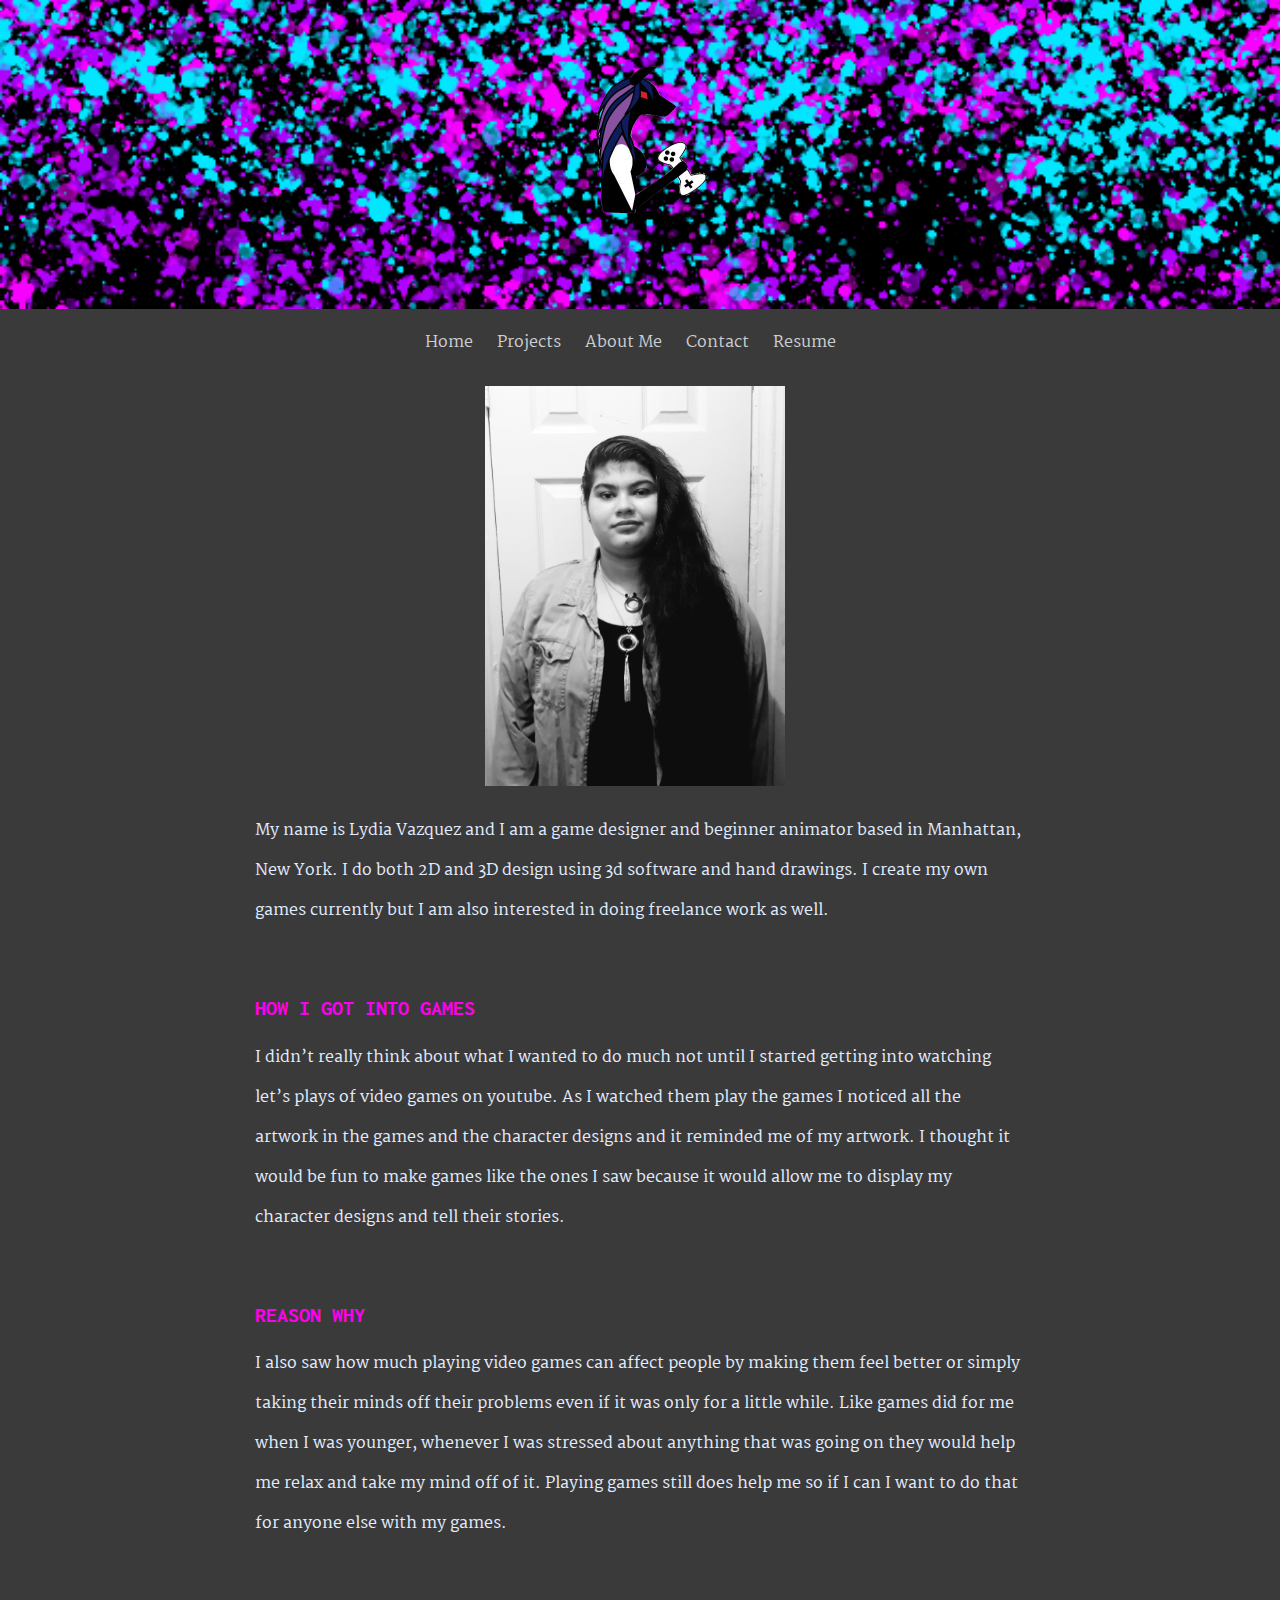
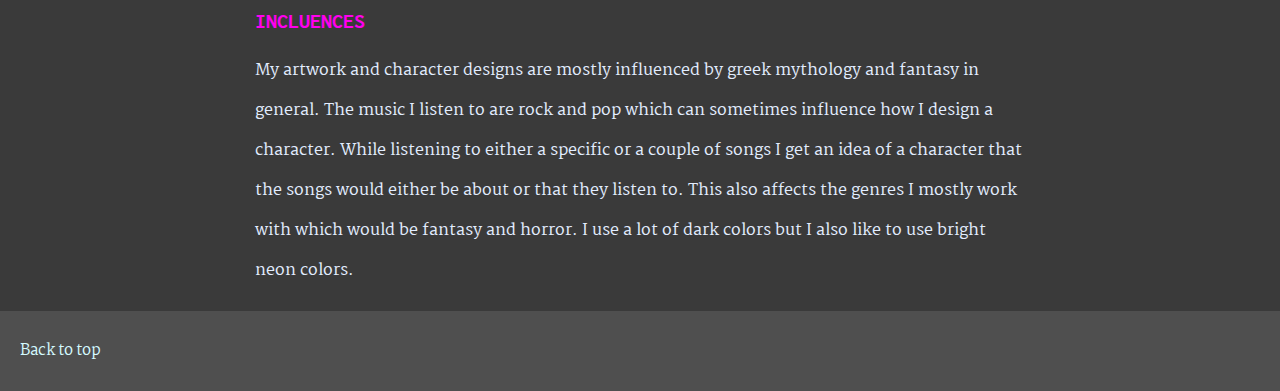
<file: portfolio/AboutMe.html>
<!DOCTYPE html>
<html lang="en">
<head>
    <meta charset="utf-8">
    <title>Portfolio</title>
	<meta name="viewport" content="width=device-width, initial-scale=1">
    <link href="https://fonts.googleapis.com/css?family=Inconsolata|Martel" rel="stylesheet">
    <link rel="stylesheet" href="main.css">
    
</head>
    <div class="cover"><img src="images/logoVer2.png" height="300px"></div>
    <body>
        <div class="wrapper">
    <nav>
        <ul>
            <li><a href="index.html">Home</a></li>
            <li><a href="Projects.html">Projects</a></li>
            <li><a href="AboutMe.html">About Me</a></li>
            <li><a href="Contact.html">Contact</a></li>
            <li><a href="resume.html">Resume</a></li>
        </ul>
    </nav>  
    <main>
        <div class="portrait"><img src="images/portrait2.jpg" height="400px"></div>
        <p>My name is Lydia Vazquez and I am a game designer and beginner animator based in Manhattan, New York. I do both 2D and 3D design using 3d software and hand drawings. I create my own games currently but I am also interested in doing freelance work as well.</p>
        <br>
        
        <h2>How I got into games</h2>
        
        <p> I didn’t really think about what I wanted to do much not until I started getting into watching let’s plays of video games on youtube. As I watched them play the games I noticed all the artwork in the games and the character designs and it reminded me of my artwork. I thought it would be fun to make games like the ones I saw because it would allow me to display my character designs and tell their stories.</p>
        <br>
        
        <h2>Reason why</h2>
        <p>I also saw how much playing video games can affect people by making them feel better or simply taking their minds off their problems even if it was only for a little while. Like games did for me when I was younger, whenever I was stressed about anything that was going on they would help me relax and take my mind off of it. Playing games still does help me so if I can I want to do that for anyone else with my games.</p>
        <br>
        
        <h2>Incluences</h2>
        <p>My artwork and character designs are mostly influenced by greek mythology and fantasy in general. The music I listen to are rock and pop which can sometimes influence how I design a character. While listening to either a specific or a couple of songs I get an idea of a character that the songs would either be about or that they listen to. This also affects the genres I mostly work with which would be fantasy and horror. I use a lot of dark colors but I also like to use bright neon colors.</p>
    </main>
        </div>
    <footer>
        <p><a href="#">Back to top</a></p>
    </footer>   
    </body>
</html>
</file>
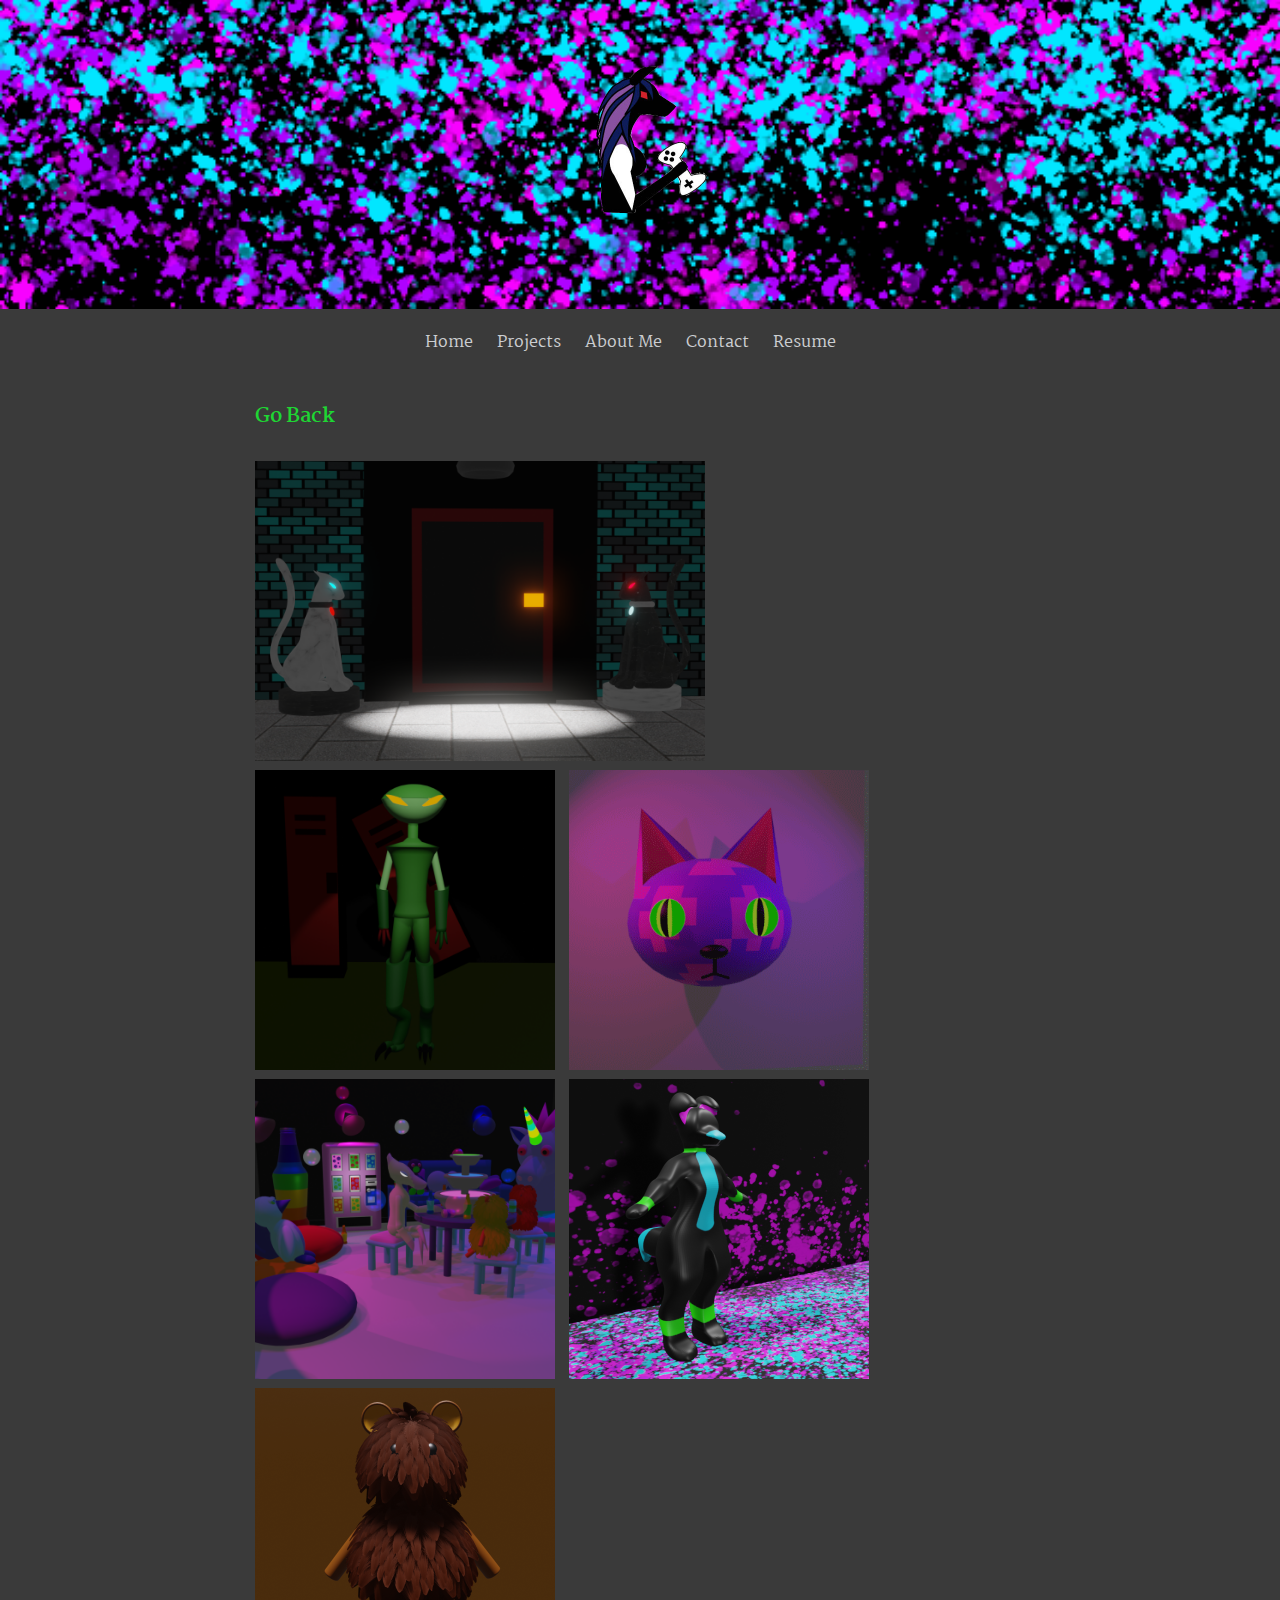
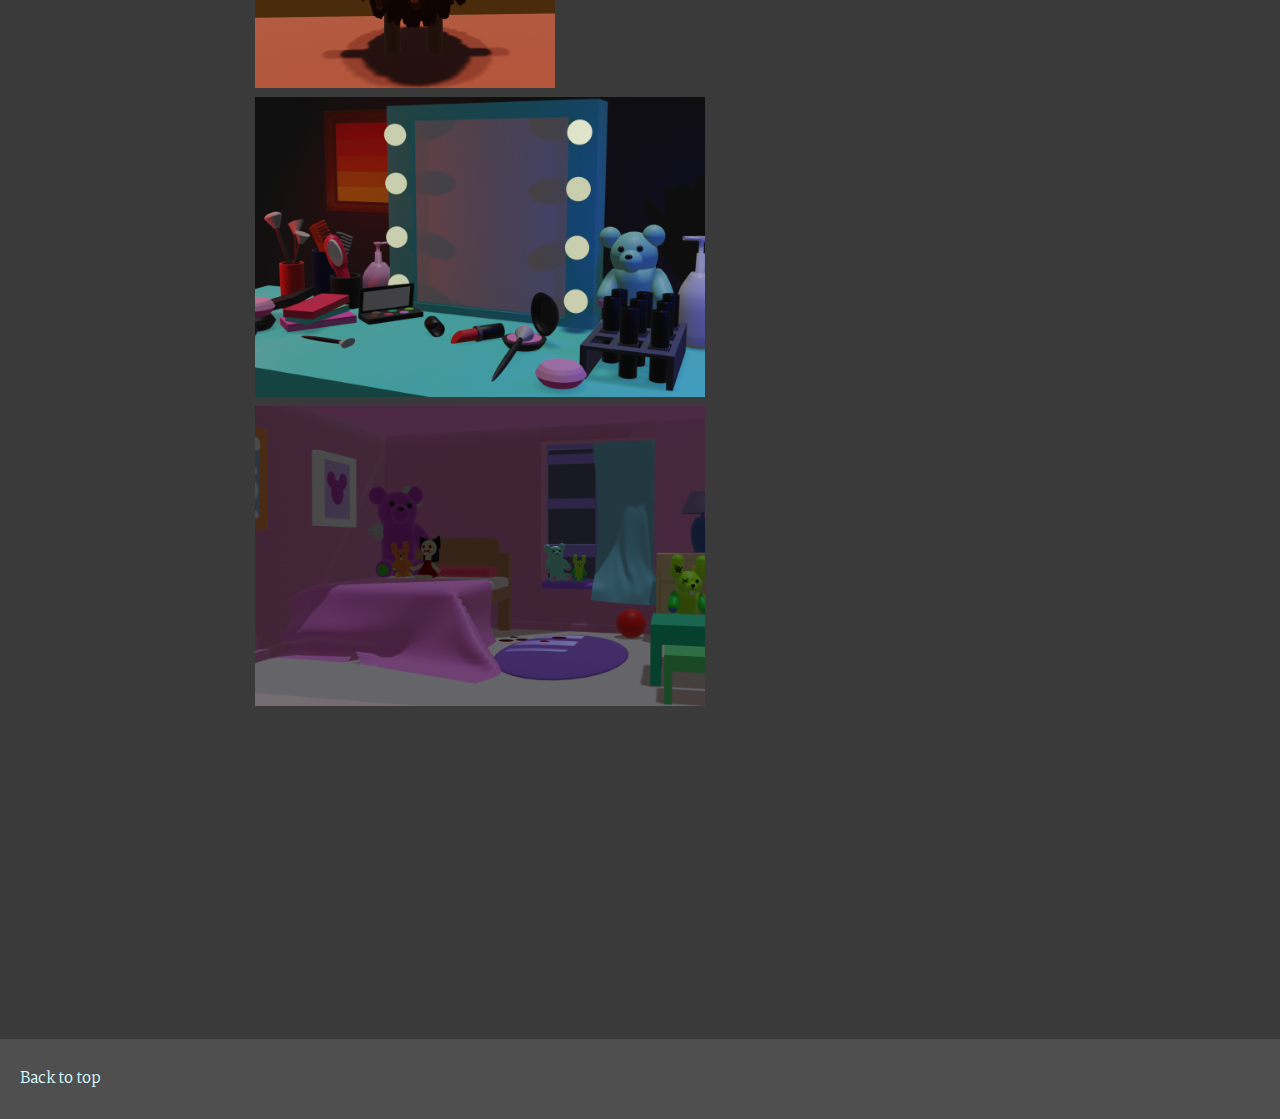
<file: portfolio/animation.html>
<!DOCTYPE html>
<html lang="en">
<head>
    <meta charset="utf-8">
    <title>Portfolio</title>
	<meta name="viewport" content="width=device-width, initial-scale=1">
    <link href="https://fonts.googleapis.com/css?family=Inconsolata|Martel" rel="stylesheet">
    <link rel="stylesheet" href="main.css">
    
</head>
    <div class="cover"><img src="images/logoVer2.png" height="300px"></div>
    <body>
        <div class="wrapper">
    <nav>
        <ul>
            <li><a href="index.html">Home</a></li>
            <li><a href="Projects.html">Projects</a></li>
            <li><a href="AboutMe.html">About Me</a></li>
            <li><a href="Contact.html">Contact</a></li>
            <li><a href="resume.html">Resume</a></li>
        </ul>
    </nav>  
    <main>
        <h1><a href="index.html">Go Back</a></h1>
        <img src="images/artwork/digital/enterance.png" height="300px">
        <img src="images/artwork/digital/alien.png" height="300px">
        <img src="images/artwork/digital/catEyes.gif" height="300px">
        <img src="images/artwork/digital/sodaRoom2.png" height="300px">
        <img src="images/artwork/digital/dogLady.png" height="300px">
        <img src="images/artwork/digital/hairCreature.png" height="300px">
        <img src="images/artwork/digital/stillLife1.png" height="300px">
        <img src="images/artwork/digital/bedroom1.png" height="300px">
        <iframe width="560" height="315" src="https://www.youtube.com/embed/VzX9dPYo9a8" frameborder="0" allow="accelerometer; autoplay; encrypted-media; gyroscope; picture-in-picture" allowfullscreen></iframe>
        
    </main>
        </div>
    <footer>
        <p><a href="#">Back to top</a></p>
    </footer>    
    </body>
</html>
</file>
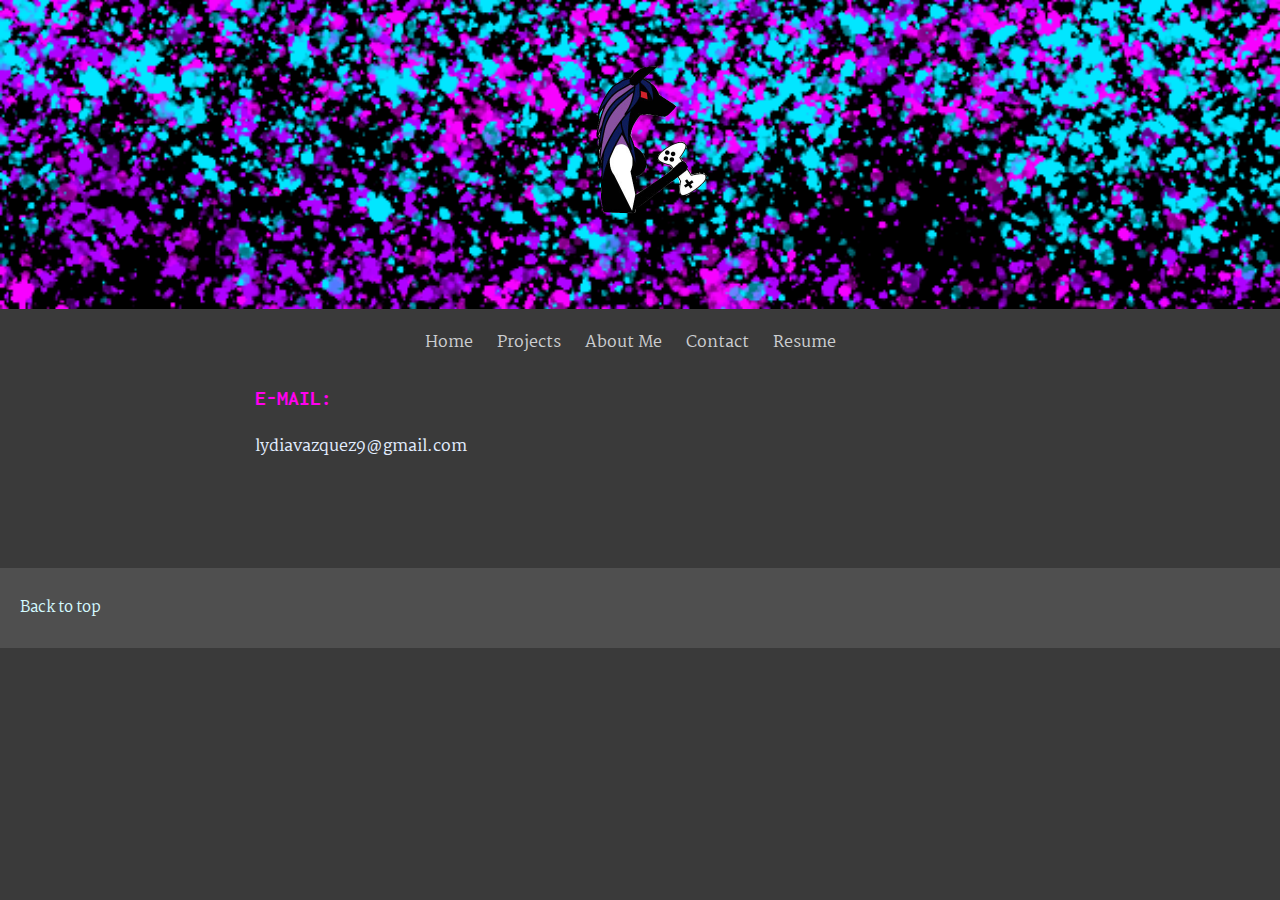
<file: portfolio/Contact.html>
<!DOCTYPE html>
<html lang="en">
<head>
    <meta charset="utf-8">
    <title>Portfolio</title>
	<meta name="viewport" content="width=device-width, initial-scale=1">
    <link href="https://fonts.googleapis.com/css?family=Inconsolata|Martel" rel="stylesheet">
    <link rel="stylesheet" href="main.css">
    
</head>
    <div class="cover"><img src="images/logoVer2.png" height="300px"></div>
    <body>
        <div class="wrapper">
    <nav>
        <ul>
            <li><a href="index.html">Home</a></li>
            <li><a href="Projects.html">Projects</a></li>
            <li><a href="AboutMe.html">About Me</a></li>
            <li><a href="Contact.html">Contact</a></li>
            <li><a href="resume.html">Resume</a></li>
        </ul>
    </nav>  
    <main>
        <h2>E-MAIL: </h2>
        <p>lydiavazquez9@gmail.com</p>
        <br>
        <br>
        <br>
        
    </main>
        </div>
    <footer>
        <p><a href="#">Back to top</a></p>
    </footer>    
    </body>
</html>
</file>
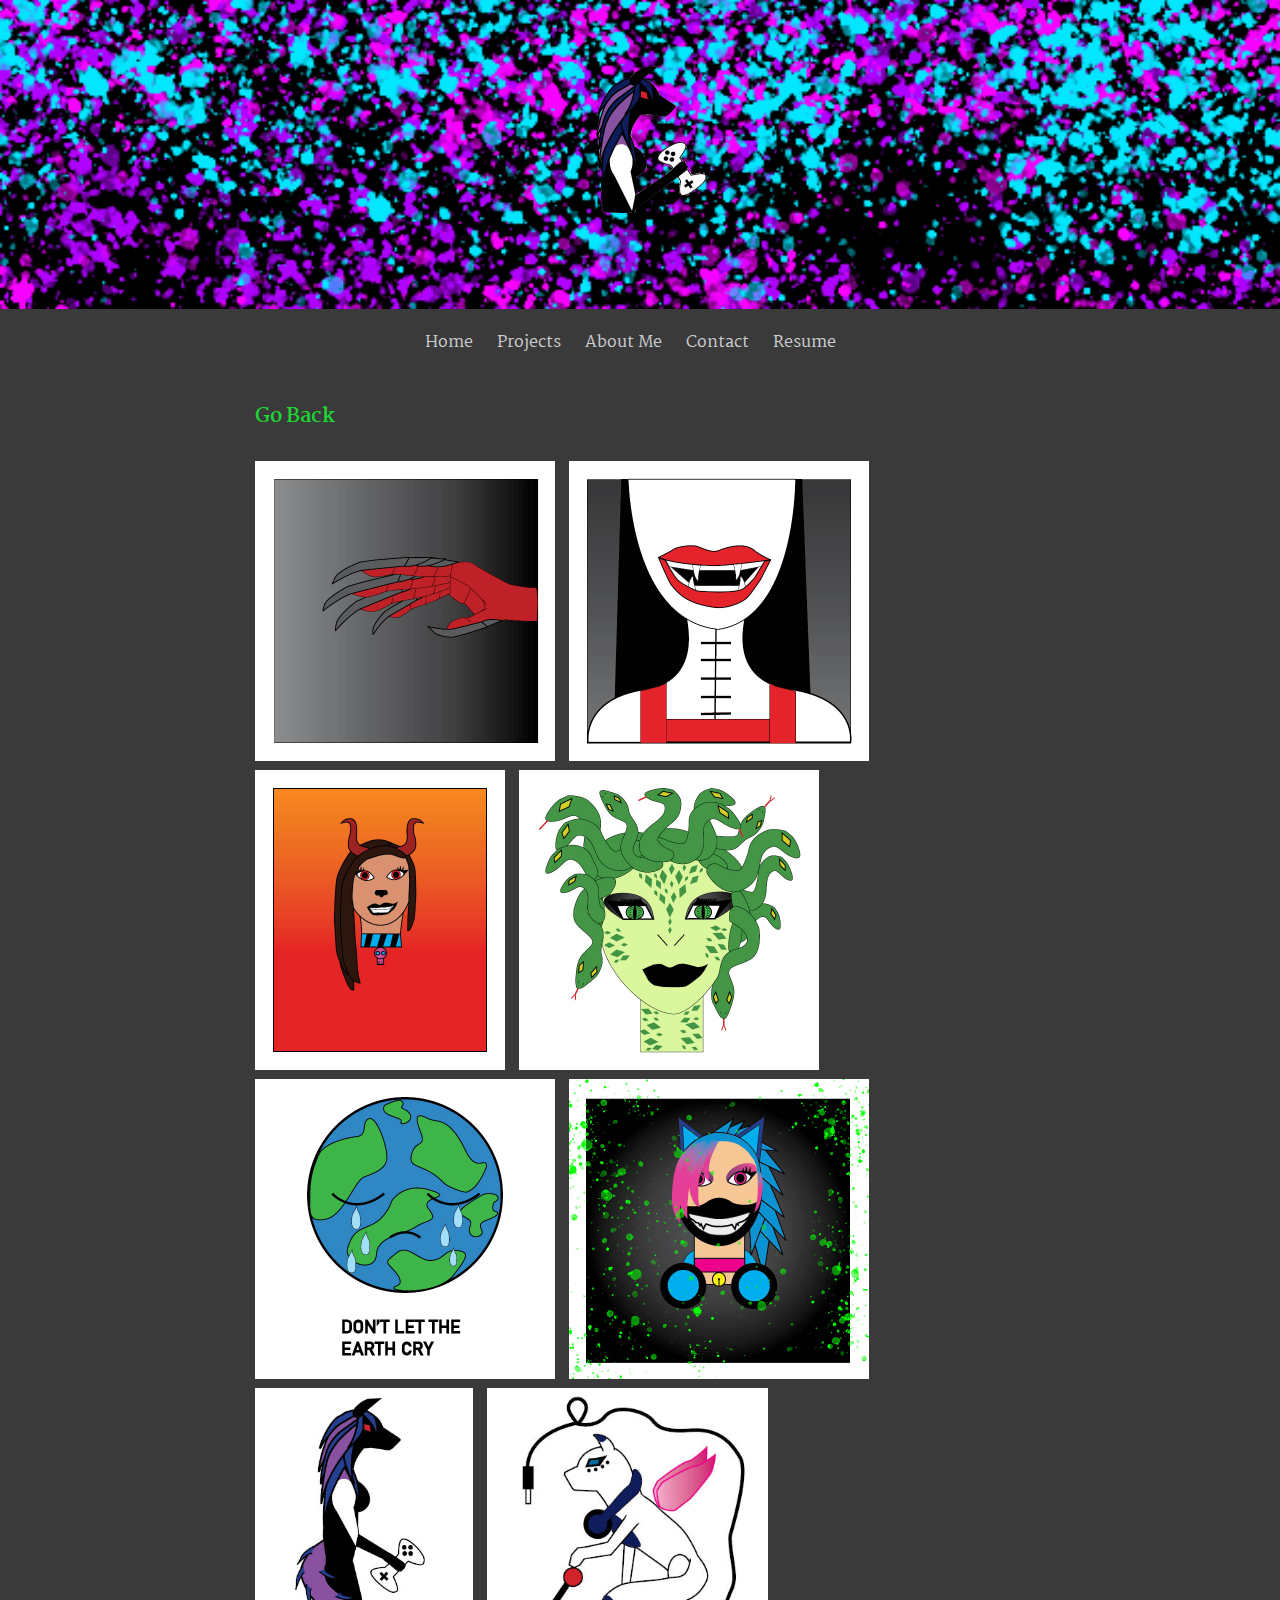
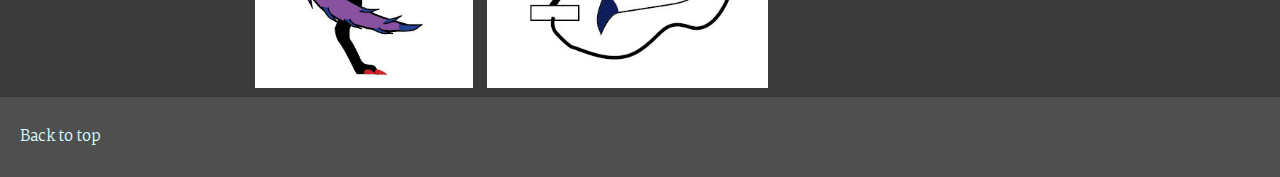
<file: portfolio/digital.html>
<!DOCTYPE html>
<html lang="en">
<head>
    <meta charset="utf-8">
    <title>Portfolio</title>
	<meta name="viewport" content="width=device-width, initial-scale=1">
    <link href="https://fonts.googleapis.com/css?family=Inconsolata|Martel" rel="stylesheet">
    <link rel="stylesheet" href="main.css">
    
</head>
    <div class="cover"><img src="images/logoVer2.png" height="300px"></div>
    <body>
        <div class="wrapper">
    <nav>
        <ul>
            <li><a href="index.html">Home</a></li>
            <li><a href="Projects.html">Projects</a></li>
            <li><a href="AboutMe.html">About Me</a></li>
            <li><a href="Contact.html">Contact</a></li>
            <li><a href="resume.html">Resume</a></li>
        </ul>
    </nav>  
    <main>
        <h1><a href="index.html">Go Back</a></h1>
        <img src="images/artwork/digital/clawHand.jpg" height="300px">
        <img src="images/artwork/digital/vampire.jpg" height="300px">
        <img src="images/artwork/digital/demonGirl.jpg" height="300px">
        <img src="images/artwork/digital/medusa.jpg" height="300px">
        <img src="images/artwork/digital/cryingEarth.jpg" height="300px">
        <img src="images/artwork/digital/djCat.jpg" height="300px">
        <img src="images/artwork/digital/logo.png" height="300px">
        <img src="images/artwork/digital/logo2.png" height="300px">
        
        
    </main>
        </div>
    <footer>
        <p><a href="#">Back to top</a></p>
    </footer>    
    </body>
</html>
</file>
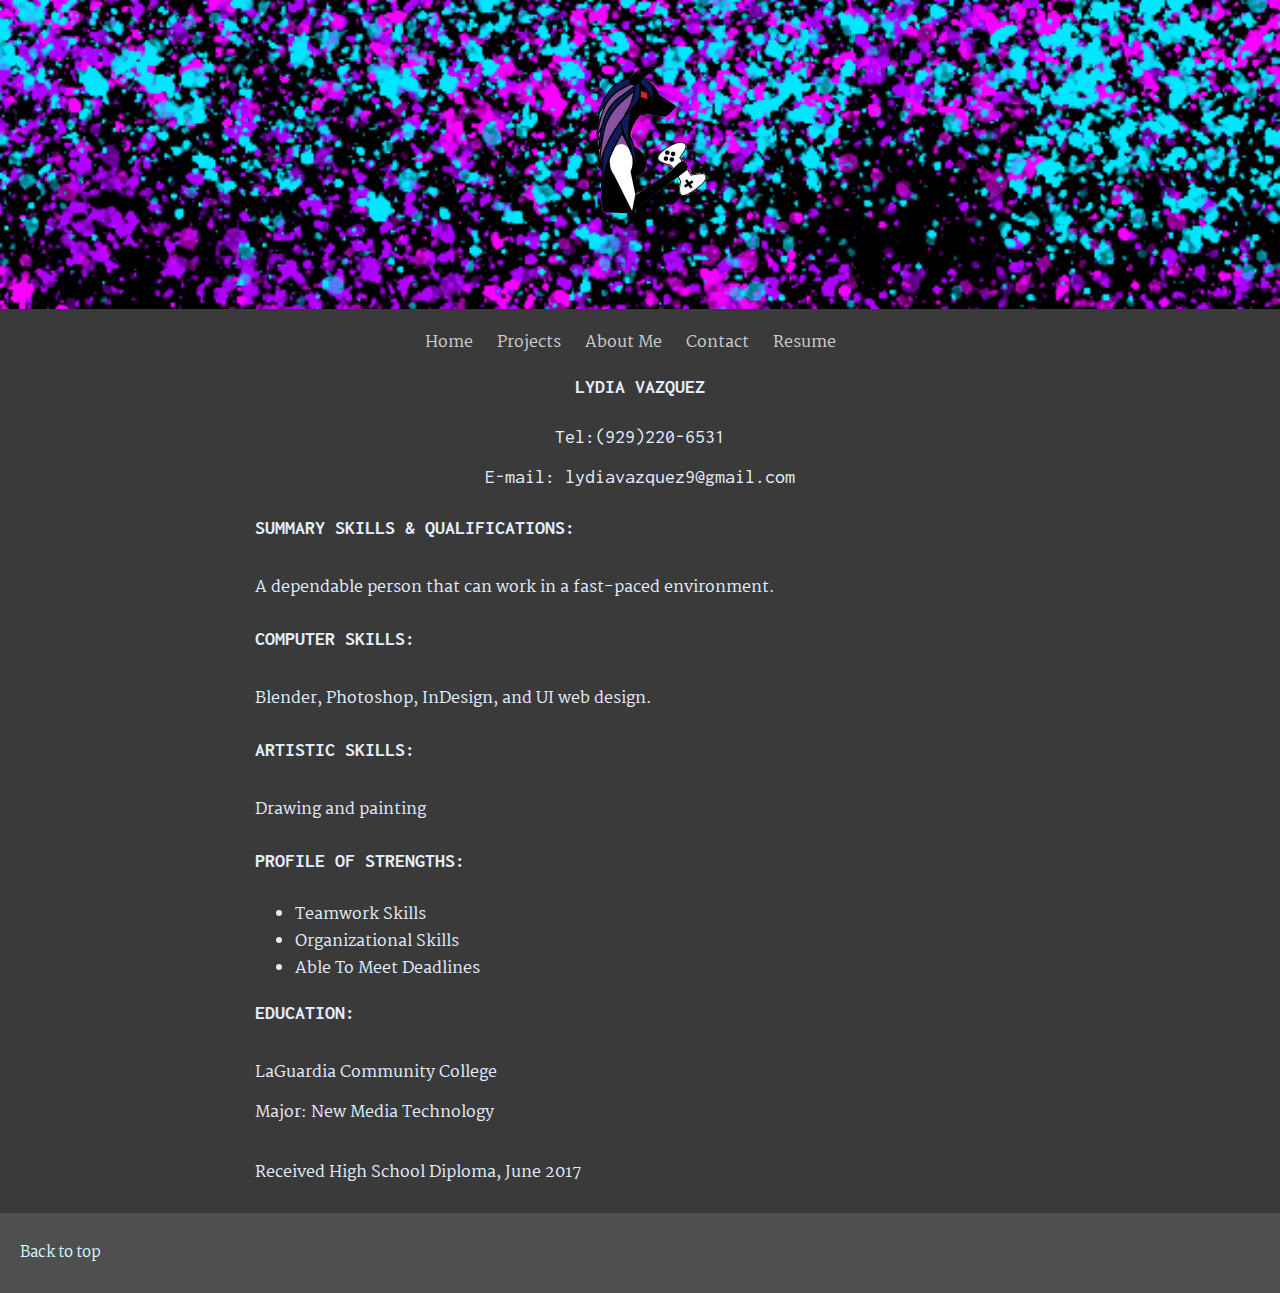
<file: portfolio/resume.html>
<!DOCTYPE html>
<html lang="en">
<head>
    <meta charset="utf-8">
    <title>Portfolio</title>
	<meta name="viewport" content="width=device-width, initial-scale=1">
    <link href="https://fonts.googleapis.com/css?family=Inconsolata|Martel" rel="stylesheet">
    <link rel="stylesheet" href="main.css">
    
</head>
    <div class="cover"><img src="images/logoVer2.png" height="300px"></div>
    <body>
        <div class="wrapper">
    <nav>
        <ul>
            <li><a href="index.html">Home</a></li>
            <li><a href="Projects.html">Projects</a></li>
            <li><a href="AboutMe.html">About Me</a></li>
            <li><a href="Contact.html">Contact</a></li>
            <li><a href="resume.html">Resume</a></li>
        </ul>
    </nav>  
    <main>
        <div class="resume">
        <h3>Lydia Vazquez</h3>
        <p>Tel:(929)220-6531<br>
        E-mail: lydiavazquez9@gmail.com</p>
        </div>

        <h3>Summary Skills & Qualifications: </h3><p>A dependable person that can work in a fast-paced environment.</p>
        <h3>Computer Skills: </h3><p>Blender, Photoshop, InDesign, and UI web design.</p>
        <h3>Artistic Skills: </h3><p>Drawing and painting</p>

        <h3>Profile of Strengths: </h3>
        <ul>
            <li>Teamwork Skills</li>
            <li>Organizational Skills</li>
            <li>Able To Meet Deadlines</li>
        </ul>
        
        <h3>Education: </h3>
        <p>LaGuardia Community College<br>
            Major: New Media Technology</p>

        <p>Received High School Diploma, June 2017</p>

        
    </main>
        </div>
    <footer>
        <p><a href="#">Back to top</a></p>
    </footer>    
    </body>
</html>
</file>
<file: portfolio/main.css>
body {
    font-family: 'Martel', serif;
    color: #e2edff;
    margin: 0;
    background-color: #3a3a3a;
}
h2 {
    font-family: 'Inconsolata', monospace;
    font-size: 22px;
    font-weight: bold;
    text-transform: uppercase;
    color: #ff00ee;
}
h3 {
    font-family: 'Inconsolata', monospace;
    font-size: 20px;
    font-weight: bold;
    padding-bottom: 10px;
    text-transform: uppercase;
}
p {
    margin-bottom: 20px;
    line-height: 40px;
}
strong {
    font-size: 17px;
    font-weight: 300;
    text-decoration: underline;
}
img {
    margin-right: 10px;
}
header {
    margin-bottom: 30px;
    padding-bottom: 20px;
    text-align: center;
}
nav {
    margin-bottom: 30px;
    text-align: center;
}
nav ul {
    list-style-type: none;
    margin: 0;
    padding: 0;
}
nav li {
    display: inline;
    margin-right: 20px
}
nav a {
    font-size: 16px;
    color: #ccced1;
    text-decoration: none;
}
nav a:hover {
    color: #cae4f9;
    text-decoration: underline;
}
nav a:visited {
    color: #98a6bc;
    text-decoration: none;
}
a {
    font-size: 20px;
    color: #1ed633;
    text-decoration: none;
}
a:hover {
    color: #a3f7ad;
    text-decoration: underline;
}
a:visited {
    color: #1e9c2c;
    text-decoration: none;
}
main {
    width: 70%;
    display: block;
    margin-right: auto;
    margin-left: auto;
}
footer {
    color: #4f4f4f;
    font-size: 15px;
    padding: 20px;
    background-color: #4f4f4f;
}
footer p {
    margin: 0;
}
footer a {
    font-size: 15px;
    color: #d4faff;
    text-decoration: none;
}
footer a:hover {
    color: #66eeff;
    text-decoration: underline;
}
footer a:visited {
    color: #4fc2d1;
    text-decoration: none;
}
.wrapper {
    max-width: 1100px;
    margin-right: auto;
    margin-left: auto;
}
.cover {
	text-align: center;
	margin-bottom: 20px;
    padding-top: 0px;
	background-color: #cae4f9;
	background-image: url(images/splatter2.png);
    background-position: bottom;
	background-repeat: repeat;
	background-size: cover;
}
.resume {
    text-align: center;
    font-family: 'Inconsolata', monospace;
    font-size: 20px;
    line-height: 1px;
}
.portrait {
    text-align: center;
}
.img-left {
    display: block;
    margin-right: auto;
    margin-left: auto;
}
</file>
